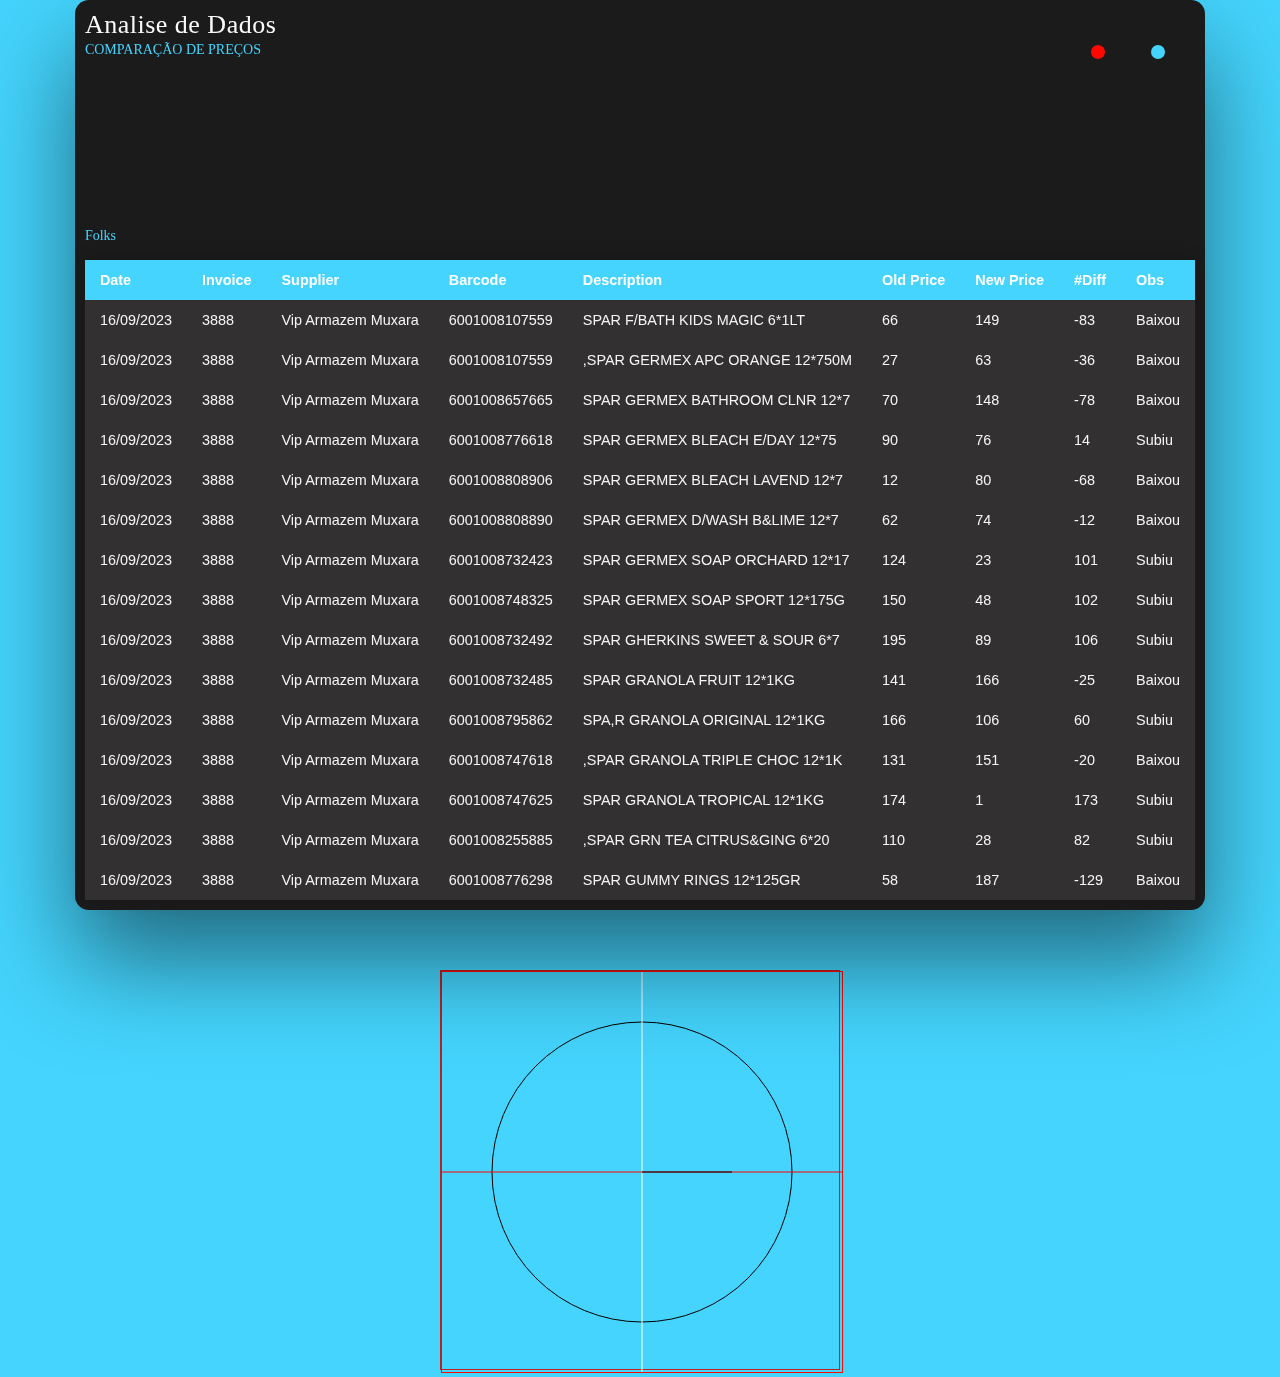
<file: web/index.html>
<!DOCTYPE html>
<html lang="en">
<head>
    <meta charset="UTF-8">
    <meta http-equiv="X-UA-Compatible" content="IE=edge">
    <meta name="viewport" content="width=device-width, initial-scale=1.0">
    <link rel="stylesheet" href="style.css">
    <link rel="stylesheet" href="responsive.css">
    <title>Document</title>
</head>
<body>

    <div class="card">
        <h3>Analise de Dados</h3>
        <p>COMPARAÇÃO DE PREÇOS</p>
        <div class="pulse" id="pulse-blue"></div>
        <div class="pulse-red" id="pulse-red"></div>
        <div class="area-chart">
            <canvas class="canvas" id="canvas"></canvas>
        </div>
        <table class="styled table" id="produts-tb">
            <thead>
                <th>Date</th>
                <th>Invoice</th>
                <th>Supplier</th>
                <th>Barcode</th>
                <th>Description</th>
                <th>Old Price</th>
                <th>New Price</th>
                <th>#Diff</th>
                <th>Obs</th>
            </thead>
            <tbody>
                
                 <p edit ="true">Folks</p>
               
            </tbody>
        </table>
    </div>
    <style>
        .trigonometry {
            margin-top: 60px;
            border: 1px solid #bd2020;
            width: 400px;
            height: 400px;

        }
    </style>
    <div class="trigonometry">
        <canvas class="math-canvas" id="math-canvas"></canvas>
    </div>
   
    <script>
        var dta=[
{name:"SPAR F/BATH KIDS MAGIC 6*1LT",barcoder:'6001008107559'},
{name:",SPAR GERMEX APC ORANGE 12*750M",barcoder:'6001008107559'},
{name:"SPAR GERMEX BATHROOM CLNR 12*7",barcoder:'6001008657665'},
{name:"SPAR GERMEX BLEACH E/DAY 12*75",barcoder:'6001008776618'},
{name:"SPAR GERMEX BLEACH LAVEND 12*7",barcoder:'6001008808906'},
{name:"SPAR GERMEX D/WASH B&LIME 12*7",barcoder:'6001008808890'},
{name:"SPAR GERMEX SOAP ORCHARD 12*17",barcoder:'6001008732423'},
{name:"SPAR GERMEX SOAP SPORT 12*175G",barcoder:'6001008748325'},
{name:"SPAR GHERKINS SWEET & SOUR 6*7",barcoder:'6001008732492'},
{name:"SPAR GRANOLA FRUIT 12*1KG",barcoder:'6001008732485'},
{name:"SPA,R GRANOLA ORIGINAL 12*1KG",barcoder:'6001008795862'},
{name:",SPAR GRANOLA TRIPLE CHOC 12*1K",barcoder:'6001008747618'},
{name:"SPAR GRANOLA TROPICAL 12*1KG",barcoder:'6001008747625'},
{name:",SPAR GRN TEA CITRUS&GING 6*20",barcoder:'6001008255885'},
{name:"SPAR GUMMY RINGS 12*125GR",barcoder:'6001008776298'},
    ];

 
 
        var tb=document.getElementById('produts-tb');
        tb.classList.remove('styled-table');

        function Product(date,invoice,supplie,barcode,descriptio,old,nwp){
            this.date=date;
            this.invoice=Math.floor(invoice)
            this.supplie=supplie;
            this.barcode=barcode;
            this.descriptio=descriptio;
            this.old=old;
            this.nwp=nwp;
            this.diff=this.old-this.nwp;
            this.obs=this.diff>0?"Subiu":"Baixou";
         
        }
        function createRow(product){
            var row=document.createElement('tr');
            row.innerHTML=` 
            <td>${product.date}</td>
            <td>${product.invoice}</td>
            <td>${product.supplie}</td>
            <td>${product.barcode}</td>
            <td editable=true>${product.descriptio}</td>
            <td>${product.old}</td>
            <td>${product.nwp}</td>
            <td>${product.diff}</td>      
            <td>${product.obs}</td>`
            tb.appendChild(row);
        }
        
        for(var i=0;i<dta.length;i++){
            const product=new Product(date="16/09/2023",invoice=Math.random()+3888,
            supplier='Vip Armazem Muxara',barcode=Math.ceil(dta[i].barcoder),
            descriptio=dta[i].name,old=Math.round(Math.random()*215),nwp=Math.ceil(Math.random()*200));
            createRow(product);
             
                 
        }
        tb.classList.add('styled-table');
    </script>
    <!-- <script src='month.js'></script> -->
    <script src='api.js'></script>
    <style src='style.css'></style>
</body>
</html>
</file>
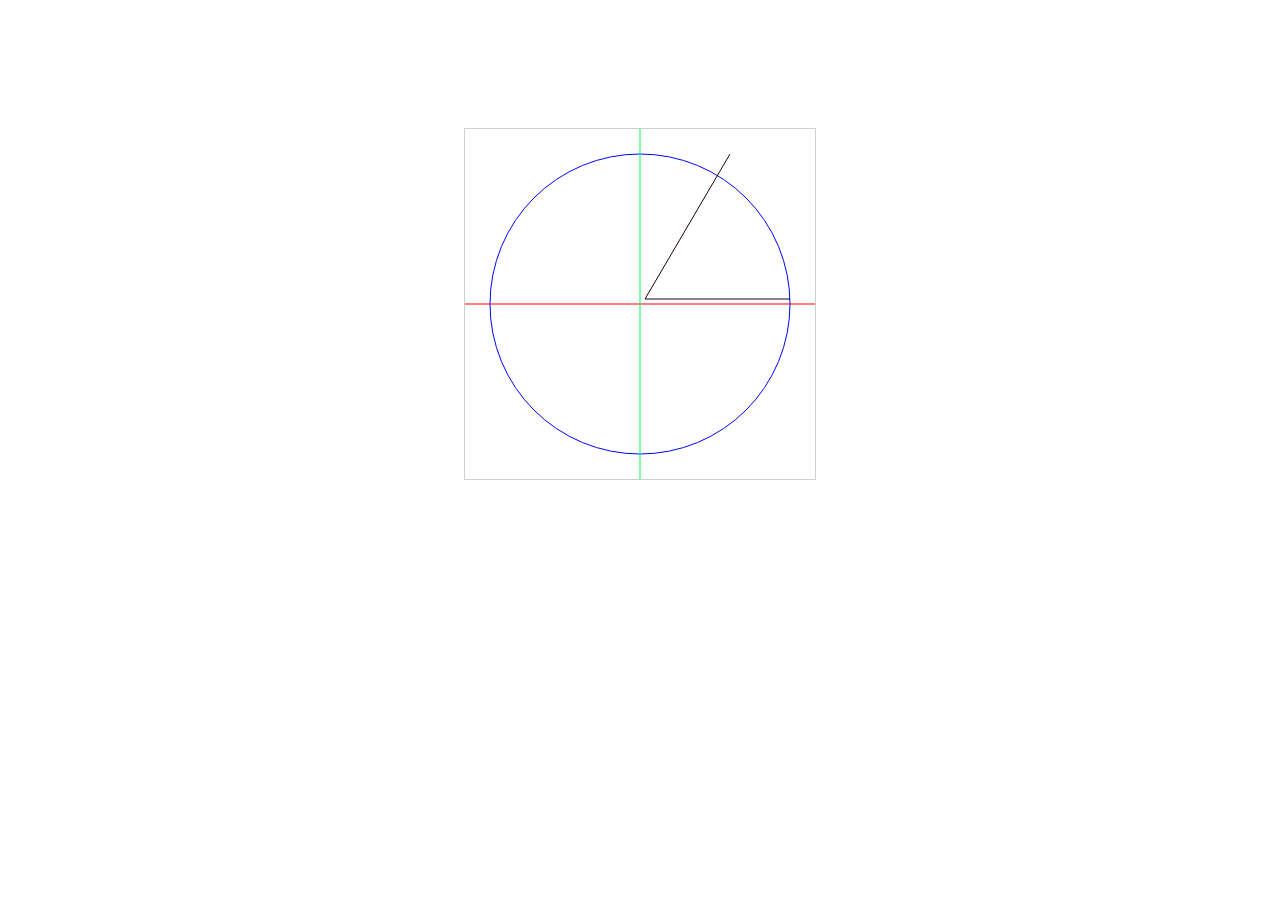
<file: web/hobby/index.html>
<!DOCTYPE html>
<html lang="en">
<head>
    <meta charset="UTF-8">
    <meta http-equiv="X-UA-Compatible" content="IE=edge">
    <meta name="viewport" content="width=device-width, initial-scale=1.0">
    <link rel="stylesheet" href="style.css">
    <title>Circunferencia de um </title>
</head>
<body>
    <canvas id="canvas"></canvas>
    <script src="main.js"></script>
</body>
</html>
</file>
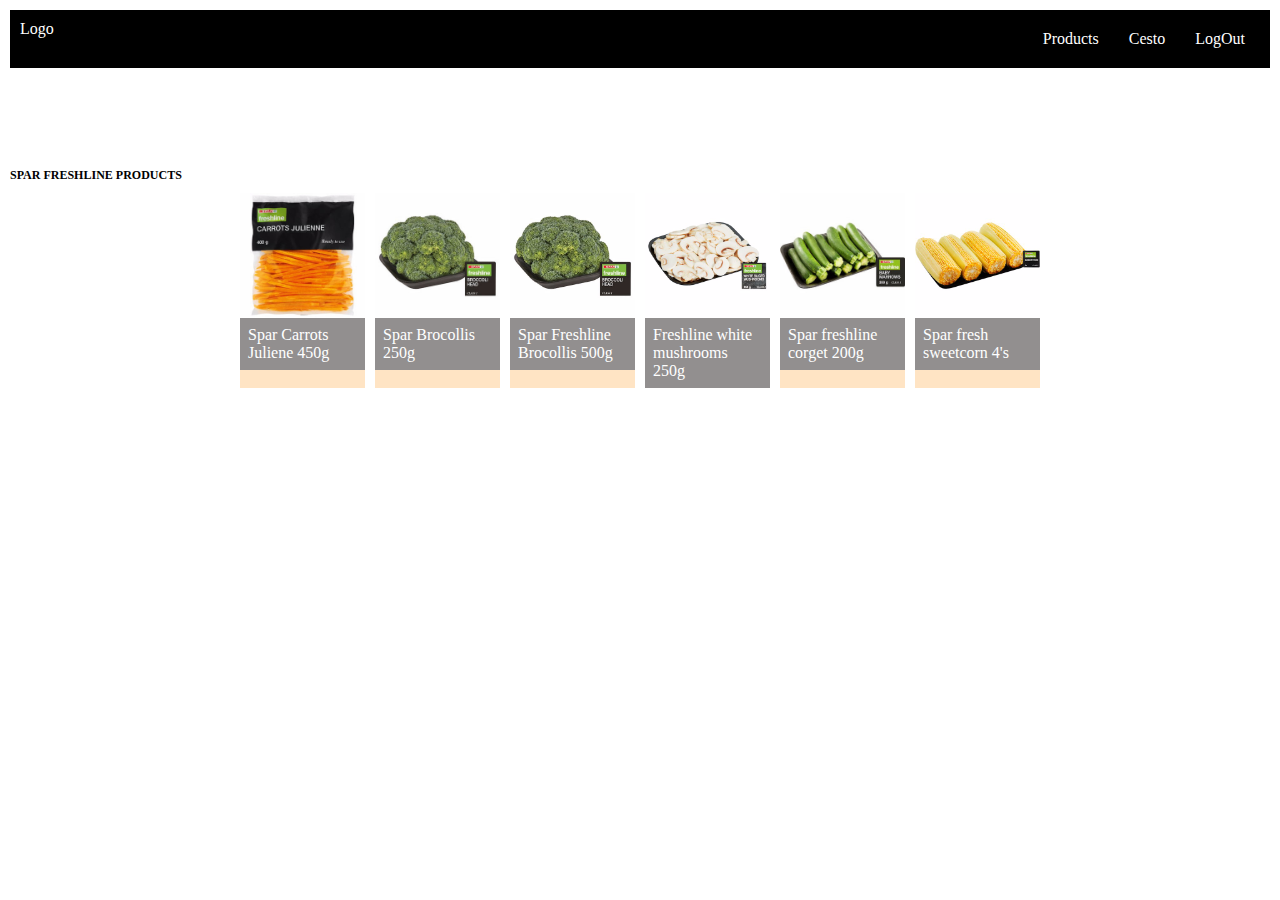
<file: web/web-api/index.html>
<!DOCTYPE html>
<html lang="en">
<head>
    <meta charset="UTF-8">
    <meta http-equiv="X-UA-Compatible" content="IE=edge">
    <meta name="viewport" content="width=device-width, initial-scale=1.0">
    <link rel="stylesheet" href="style/page_1.css">
    <title>Document</title>
</head>
<body>
    <header class="header">
        <div class="child logo"><a href="#">Logo</a></div>
        <nav class="nav-bar">
            <ul class="menu">
                <li><a href="page_2.html">Products</a></li>
                <li><a href="#">Cesto</a></li>
                <li><a href="#">LogOut</a></li>

            </ul>
        </nav>
    </header>

    <div class="container">
            <h2 class="title">SPAR FRESHLINE PRODUCTS</h2>
        <section class="section-flex">
            <div class="item">
                <img src="assets/images/0 (1).jpg" alt="" srcset="">
                <p>Spar Carrots Juliene 450g</p>
            </div>
            <div class="item">
                <img src="assets/images/0 (7).jpg" alt="" srcset="">
                <p>Spar Brocollis 250g</p>
            </div>
            <div class="item">
                <img src="assets/images/0 (8).jpg" alt="" srcset="">
                <p>Spar Freshline Brocollis 500g</p>
            </div>
            <div class="item">
                <img src="assets/images/0 (4).jpg" alt="" srcset="">
                <p>Freshline white mushrooms 250g</p>
            </div>
            <div class="item">
                <img src="assets/images/0 (9).jpg" alt="" srcset="">
                <p>Spar freshline corget 200g</p>
            </div>
            <div class="item">
                <img src="assets/images/0 (6).jpg" alt="" srcset="">
                <p>Spar fresh sweetcorn 4's</p>
            </div>
        </section>
    </div>
</body>
</html>
</file>
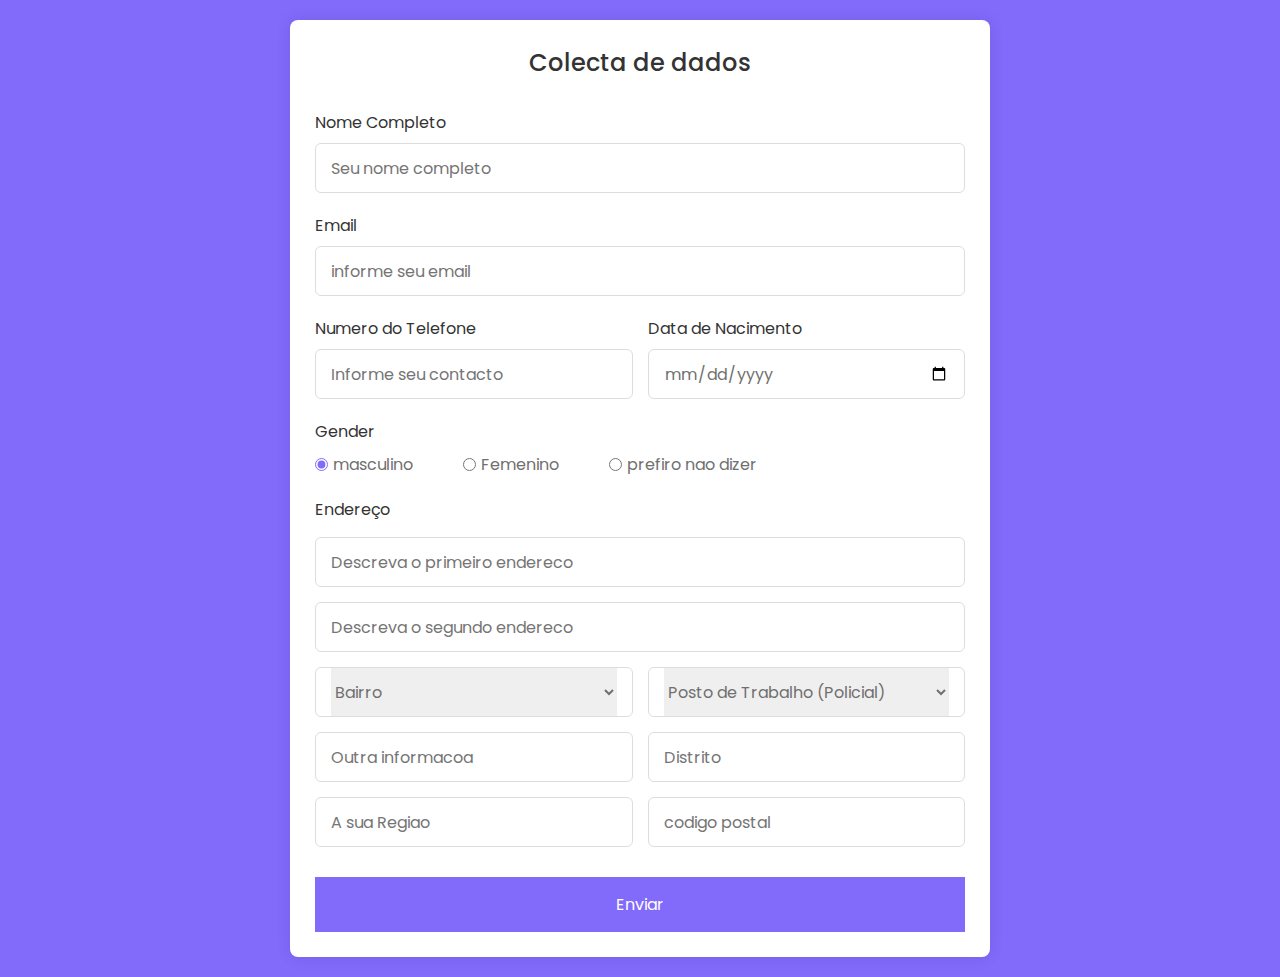
<file: web/web-api/login/index.html>
<!DOCTYPE html>
<!---Coding By CodingLab | www.codinglabweb.com--->
<html lang="en">
  <head>
    <meta charset="UTF-8" />
    <meta name="viewport" content="width=device-width, initial-scale=1.0" />
    <meta http-equiv="X-UA-Compatible" content="ie=edge" />
    <title>Registros</title>
    <link rel="stylesheet" href="style.css" />
  </head>
  <body>
    <section class="container">
      <header>Colecta de dados</header>
      <form action="#" class="form" id="formulario" name="dados">
        <div class="input-box">
          <label>Nome Completo</label>
          <input type="text" placeholder="Seu nome completo " required />
        </div>

        <div class="input-box">
          <label>Email  </label>
          <input type="text" placeholder="informe seu email" required />
        </div>

        <div class="column">
          <div class="input-box">
            <label>Numero do Telefone</label>
            <input type="number" placeholder="Informe seu contacto" required />
          </div>
          <div class="input-box">
            <label>Data de Nacimento</label>
            <input type="date" placeholder="Sua data de nacimento" required />
          </div>
        </div>
        <div class="gender-box">
          <h3>Gender</h3>
          <div class="gender-option">
            <div class="gender">
              <input type="radio" id="check-male" name="gender" checked />
              <label for="check-male">masculino</label>
            </div>
            <div class="gender">
              <input type="radio" id="check-female" name="gender" />
              <label for="check-female">Femenino</label>
            </div>
            <div class="gender">
              <input type="radio" id="check-other" name="gender" />
              <label for="check-other">prefiro nao dizer</label>
            </div>
          </div>
        </div>
        <div class="input-box address">
          <label>Endereço</label>
          <input type="text" placeholder="Descreva o primeiro endereco" required />
          <input type="text" placeholder="Descreva o segundo endereco" required />
          <div class="column">
            <div class="select-box">
              <select>
                <option hidden>Bairro</option>
                <option>Cariaco</option>
                <option>Noviane</option>
                <option>Expansao</option>
                <option>Ingonane</option>
                <option>Chuiba</option>
                <option>Natite</option>
                <option>Outro</option>
              </select>
            </div>
            <div class="select-box">
                <select>
                  <option hidden>Posto de Trabalho (Policial) </option>
                  <option> 1-Esquadra </option>
                  <option>2-Esquadra</option>
                  <option>3-Esquadra</option>
                  <option>4-Esquadra</option>
                  <option>Outro</option>
                </select>
              </div>
            </div>
            <div class="column">
              <input type="text" placeholder="Outra informacoa" required />
            <input type="text" placeholder="Distrito" required />
          </div>
          <div class="column">
            <input type="text" placeholder="A sua Regiao" required />
            <input type="number" placeholder="codigo postal" required />
          </div>
        </div>
        <button id="btn-send">Enviar</button>
      </form>
    </section>

    <script src="validator.js"></script>
  </body>
</html>
</file>
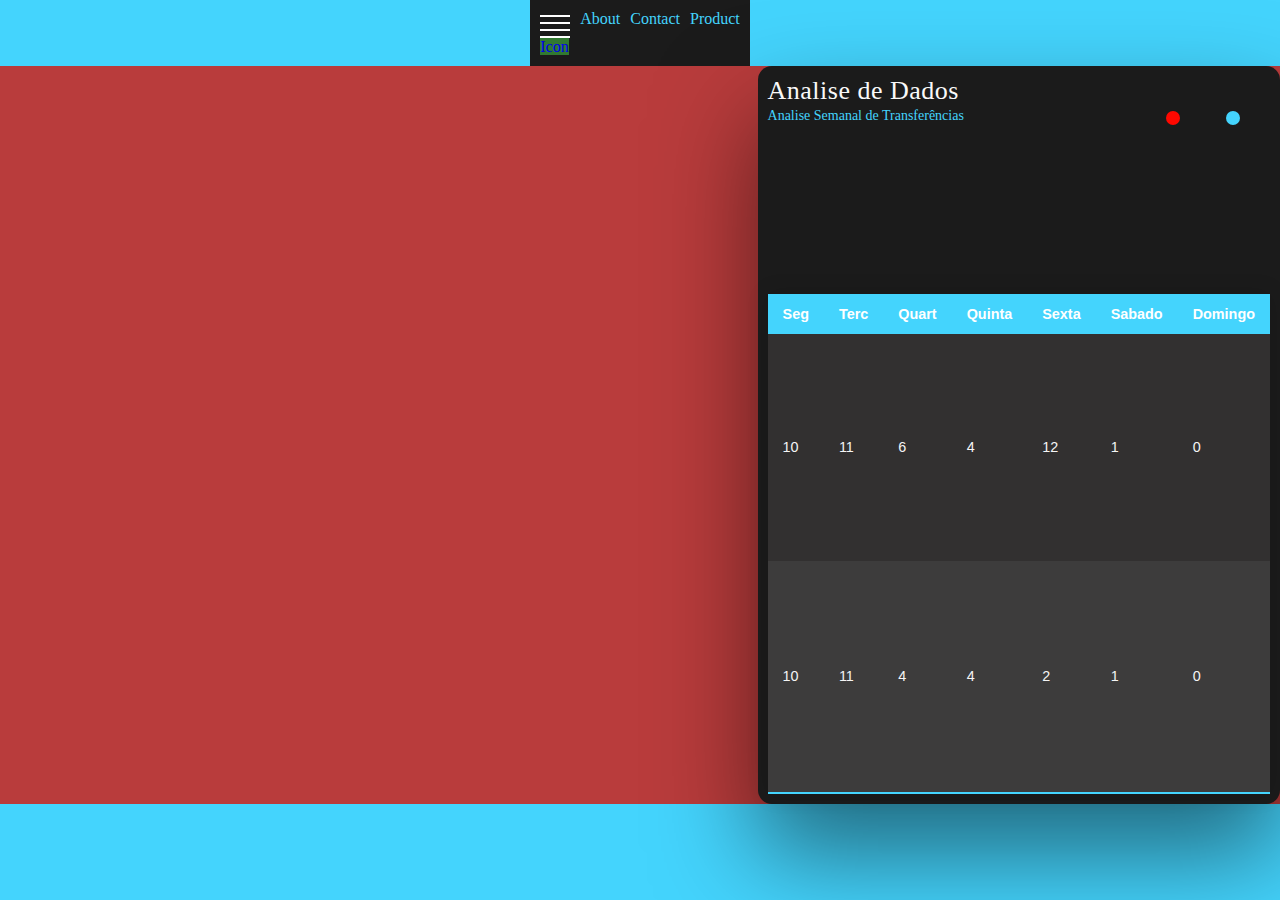
<file: web/_index.html>
<!DOCTYPE html>
<html lang="en">
<head>
    <meta charset="UTF-8">
    <meta http-equiv="X-UA-Compatible" content="IE=edge">
    <meta name="viewport" content="width=device-width, initial-scale=1.0">
    <link rel="stylesheet" href="style.css">
    <link rel="stylesheet" href="responsive.css">
    <title>Document</title>
</head>
<body>
    <header class="header">
        <div>
            <div class="checked">
                <div class="check"></div>
                <div class="check"> </div>
                <div class="check"></div>
                <div class="check"></div>
            </div>
            <a href="#" class="icon">Icon</a>
        </div>
        <nav class="navbar">
            <ul class="menu">
                 <li>About</li>
                 <li>Contact</li>
                 <li>Product</li>
            </ul>
        </nav>
    </header>
    <div class="container" id="container">
        <div class="left">
        </div>
         

    
    <div class="card">
        <h3>Analise de Dados</h3>
        <p>Analise Semanal de Transferências</p>
        <div class="pulse" id="pulse-blue"></div>
        <div class="pulse-red" id="pulse-red"></div>
        <div class="area-chart">
            <canvas class="canvas" id="canvas"></canvas>
        </div>
   
        
        <table class="styled-table">
            <thead>
                <th>Seg</th>
                <th>Terc</th>
                <th>Quart</th>
                <th>Quinta</th>
                <th>Sexta</th>
                <th>Sabado</th>
                <th>Domingo</th>
            </thead>
            <tbody>
                
                <tr>
                    <td>10</td>
                    <td>11</td>
                    <td>6</td>
                    <td>4</td>
                    <td>12</td>
                    <td>1</td>
                    <td>0</td>
                </tr>
                <tr>
                    <td>10</td>
                    <td>11</td>
                    <td>4</td>
                    <td>4</td>
                    <td>2</td>
                    <td>1</td>
                    <td>0</td>
                </tr>
               
               
            </tbody>
        </table>
    </div>

</div>
    <!-- <script src='month.js'></script> -->
    <script src='api.js'></script>
</body>
</html>
</file>
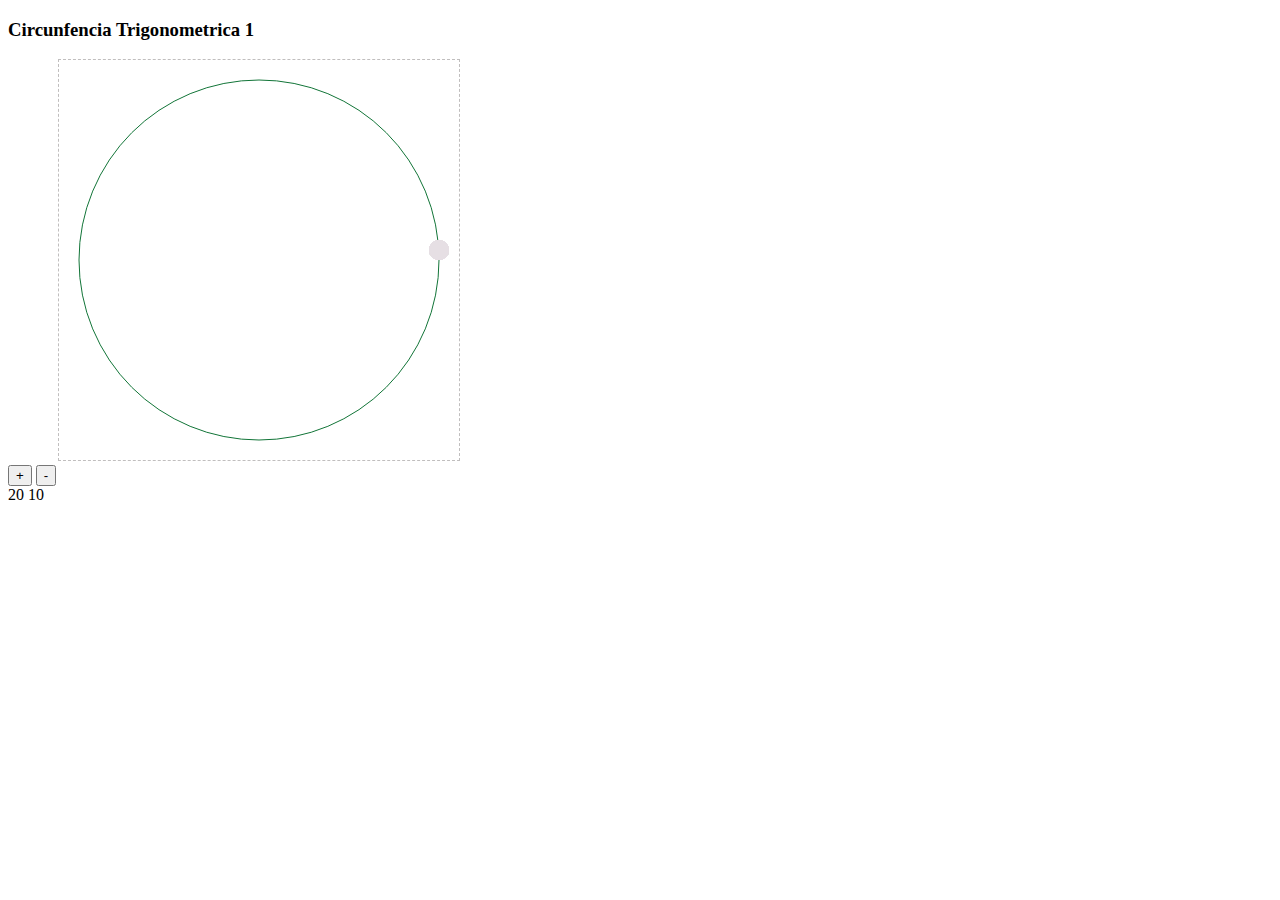
<file: web/web-api/canvas.html>
<!DOCTYPE html>
<html lang="en">
<head>
    <meta charset="UTF-8">
    <meta http-equiv="X-UA-Compatible" content="IE=edge">
    <meta name="viewport" content="width=device-width, initial-scale=1.0">
    <title>Trigonometria</title>
    <style>
         .canvas{  
            margin-left:50px;
            /* max-width:800px;
            max-height: 1000px; */
            border: 1px dashed rgb(192, 190, 190) ;
            /* width: 450px;
            height: 400px; */
         }  
         </style>
</head>
<body>

    <div class="cont">
    <h3>Circunfencia Trigonometrica 1</h3>
    <canvas class="canvas" id="canvas">

    </canvas>
    <div class="commands">
        <button id="subir" onclick="increment()">+</button>
        <button id="subir" onclick="decrement()">-</button>
    </div>
    <div class="results">
        <label id="xres" onclick="incremet()">+</label>
        <label id="yres" onclick="decrement()">-</label>
    </div>

    </div>

    <script src="js/brain.js"></script>
  
</body>
    
</html>
</file>
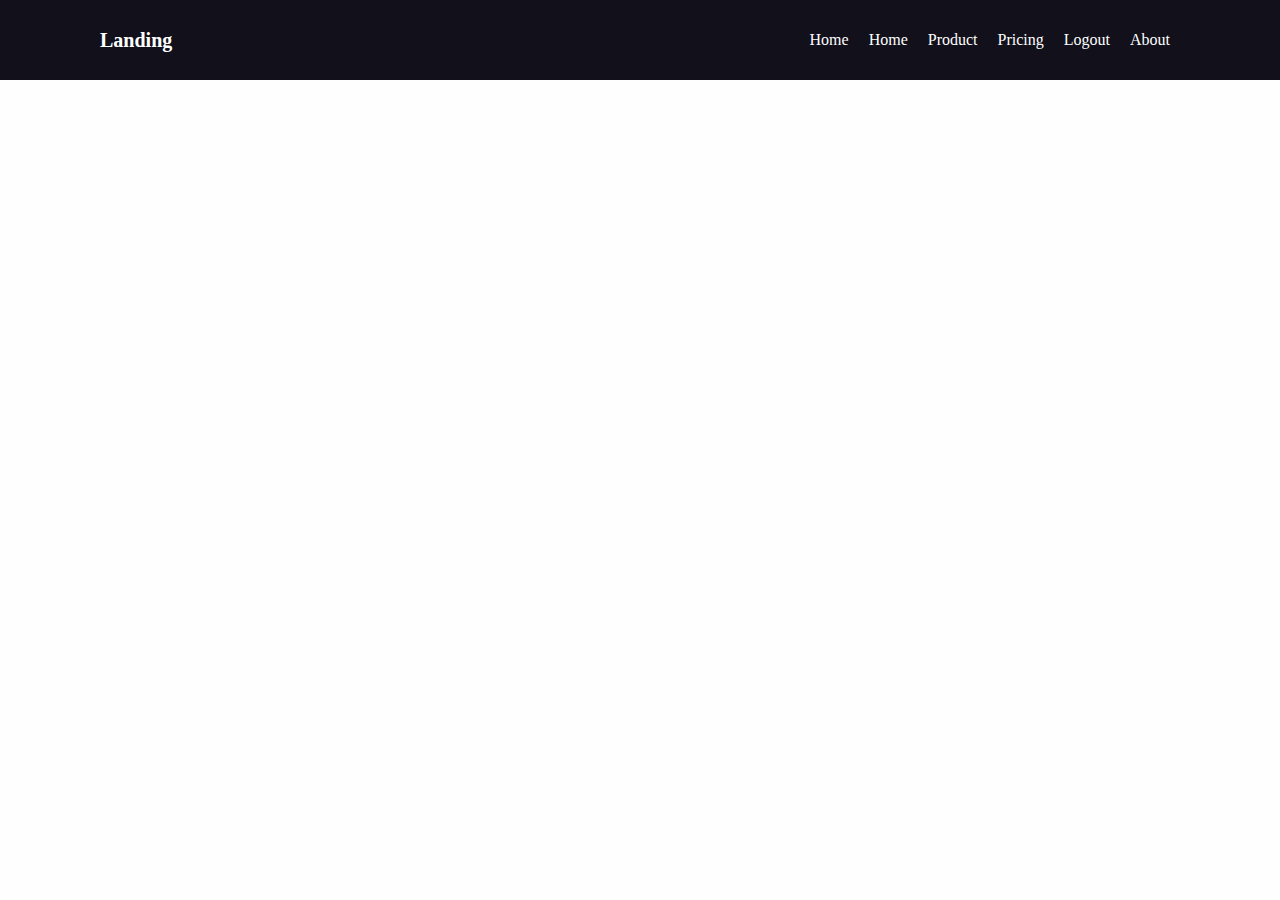
<file: web/web-api/menu.html>
<!DOCTYPE html>
<html>
<head>
	<meta charset="utf-8">
	<meta name="viewport" content="width=device-width, initial-scale=1">
	<title>Menu Items</title>
	<link href="style/menu.css" rel="stylesheet">
</head>
<body>
	<header>
		<div class="logo">Landing</div>
		<div class="hamburger">
			<div class="line"></div>
			<div class="line"></div>
			<div class="line"></div>
		</div>
		<nav class="nav-bar">
			<ul>
				<li href=''class="active">Home</li>
				<li  href='/'>Home</li>
				<li  href='/'>Product</li>
				<li  href='/'>Pricing</li>
				<li  href='/'>Logout</li>
				<li  href='/'>About</li>
			</ul>
			
		</nav>
	</header>
	
</body>
</html>
</file>
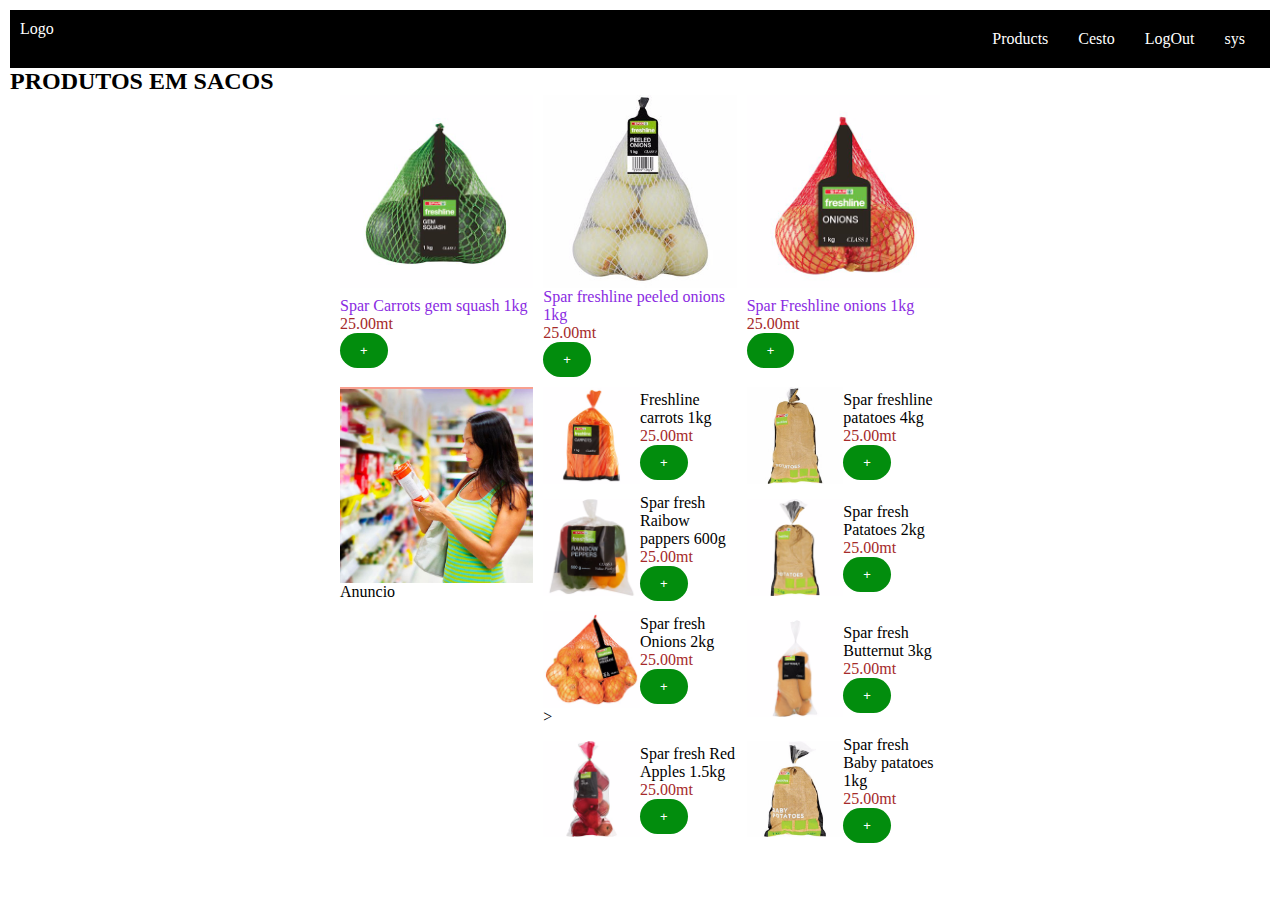
<file: web/web-api/page_2.html>
<!DOCTYPE html>
<html lang="en">
<head>
    <meta charset="UTF-8">
    <meta http-equiv="X-UA-Compatible" content="IE=edge">
    <meta name="viewport" content="width=device-width, initial-scale=1.0">
    <link rel="stylesheet" href="style/page_2.css">
    <title>Document</title>
</head>
<body>
    <header class="header">
        <div class="child logo"><a href="#">Logo</a></div>
        <nav >
            <ul class="menu">
                <li><a href="#">Products</a></li>
                <li><a href="#">Cesto</a></li>
                <li><a href="#">LogOut</a></li>
                <li><a href="canvas.html">sys</a></li>

            </ul>
        </nav>
    </header>

    <div class="container">
            <h2 class="section1"> PRODUTOS EM SACOS </h2>
        <section class="produtos">
            <div class="item">
                <img src="assets/orticolas/29991952.jpg" alt="" srcset="">
                <div>
                <p>Spar Carrots gem squash 1kg</p>
                <p style="color:brown">25.00mt</p>
                <button style="padding: 10px;"> +</button>
                </div>
            </div>
            <div class="item">
                <img src="assets/orticolas/29991969.jpg" alt="" srcset="">
                <div>
                <p>Spar freshline peeled onions 1kg</p>
                <p style="color:brown">25.00mt</p>
                <button style="padding: 10px;"> +</button>
                </div>
            </div>
            <div class="item">
                <img src="assets/orticolas/29992225.jpg" alt="" srcset="">
                <div>
                <p>Spar Freshline onions 1kg</p>
                <p style="color:brown">25.00mt</p>
                <button style="padding: 10px;"> +</button>
                </div>

            </div>
            <div class="item">
                <img src="assets/orticolas/29992690.jpg" alt="" srcset="">
                <div>
                <p>Freshline carrots 1kg</p>
                <p style="color:brown">25.00mt</p>
                <button  > +</button>
                </div>
                

            </div>
            <div class="item">
                <img src="assets/orticolas/29993499.jpg" alt="" srcset="">
                <div>
                <p>Spar freshline patatoes 4kg</p>
                <p style="color:brown">25.00mt</p>
                <button  >+</button>
                </div>
            </div>
            <div class="item">
                <img src="assets/orticolas/6001008628504.jpg" alt="" srcset="">
                <div>
                <p>Spar fresh Raibow pappers 600g</p>
                <p style="color:brown">25.00mt</p>
                <button > +</button>
                </div>
            </div><div class="item">
                <img src="assets/orticolas/29999187.jpg" alt="" srcset="">
                <div>
                <p>Spar fresh Patatoes 2kg</p>
                <p style="color:brown">25.00mt</p>
                <button  > + </button>
                </div>
            </div><div class="item">
                <img src="assets/orticolas/6001008771910.jpg" alt="" srcset="">
                <div>
                <p>Spar fresh Onions 2kg</p>
                <p style="color:brown">25.00mt</p>
                <button  > +</button>
                </div>>


            </div><div class="item">
                <img src="assets/orticolas/6001008633843.jpg" alt="" srcset="">
                <div>
                <p>Spar fresh Butternut 3kg</p>
                <p style="color:brown">25.00mt</p>
                <button  > +</button>
                </div>
            </div><div class="item">
                <img src="assets/orticolas/6001008642272.jpg" alt="" srcset="">
                <div>
                <p>Spar fresh Red Apples 1.5kg</p>
                <p style="color:brown">25.00mt</p>
                <button  "> +</button>
                </div>
               
            </div>
            <div class="item">
                <img src="assets/orticolas/6001008650383.jpg" alt="" srcset="">
                <div>
                <p>Spar fresh Baby patatoes 1kg</p>
                <p style="color:brown">25.00mt</p>
                <button  > +</button>
                </div>
            </div>
            <div class="anuncio">
                <img src="assets/anuncio.jpg">
                <p>Anuncio</p>

            </div>
        </section>
    </div>
</body>
<script src="js/brain.js"></script>
</html>
</file>
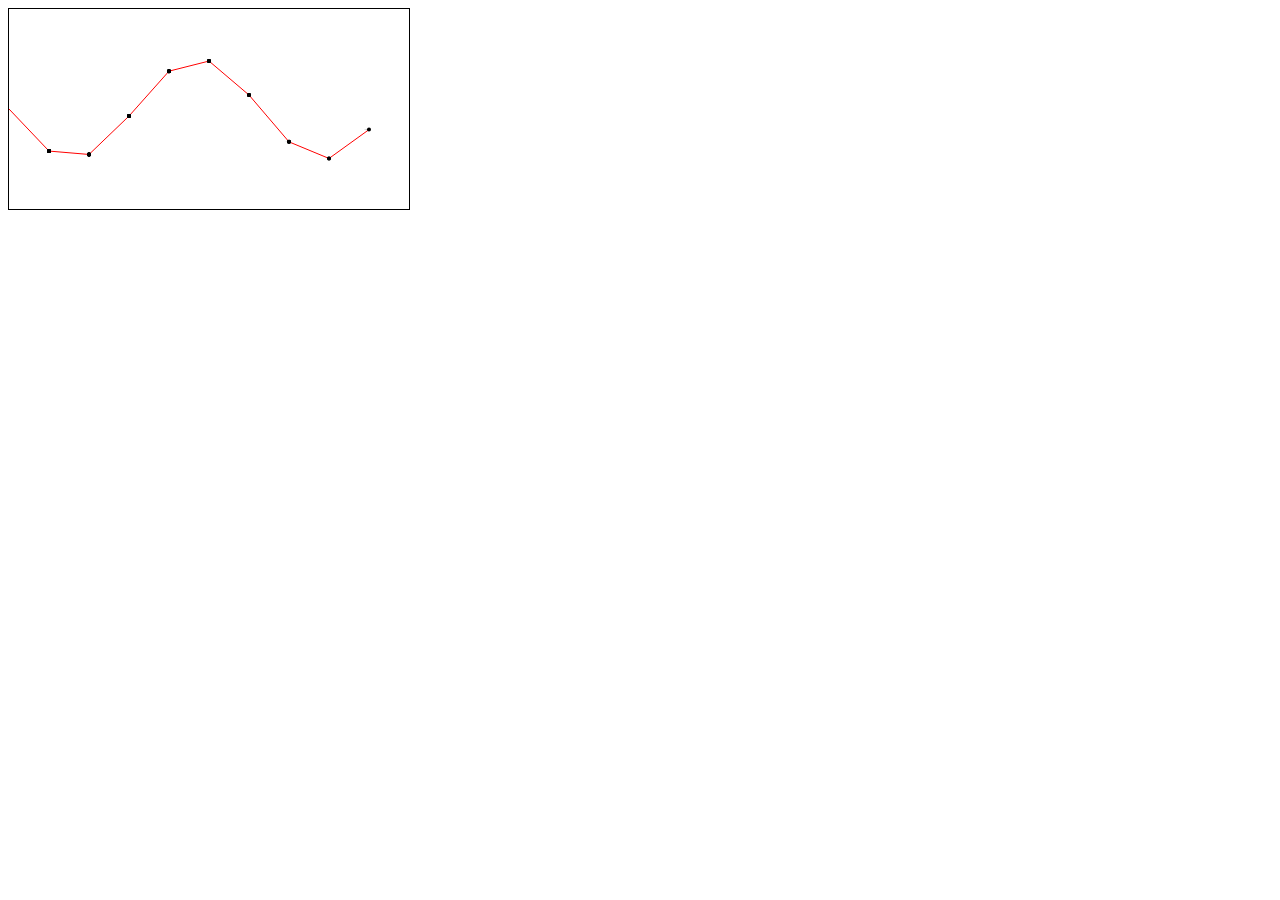
<file: web/web-api/ondas/ondas.html>
<!DOCTYPE html>
<html>
<head>
	<title>Desenhando ondas com Canvas</title>
	<style>
		canvas {
			border: 1px solid #000;
		}
	</style>
</head>
<body>
	<canvas id="myCanvas" width="400" height="200"></canvas>
	<script>
		const canvas = document.getElementById('myCanvas');
		const ctx = canvas.getContext('2d');

		ctx.strokeStyle = '#f00';
		ctx.beginPath();
		ctx.moveTo(0, 100);

		for (let i = 1; i <= 9; i++) {
			ctx.lineTo(i * 40, 100 + 50 * Math.sin(i));
		}

		ctx.stroke();
        ctx.closePath()

        ctx.beginPath()
        for (let i = 1; i <= 9; i++) {
			// ctx.lineTo(i * 40, 100 + 50 * Math.sin(i));
            ctx.arc(i * 40, 100 + 50 * Math.sin(i),2,0,360)
            // ctx.arc()
            ctx.fill()
        ctx.closePath()

		}
	</script>
</body>
</html>
</file>
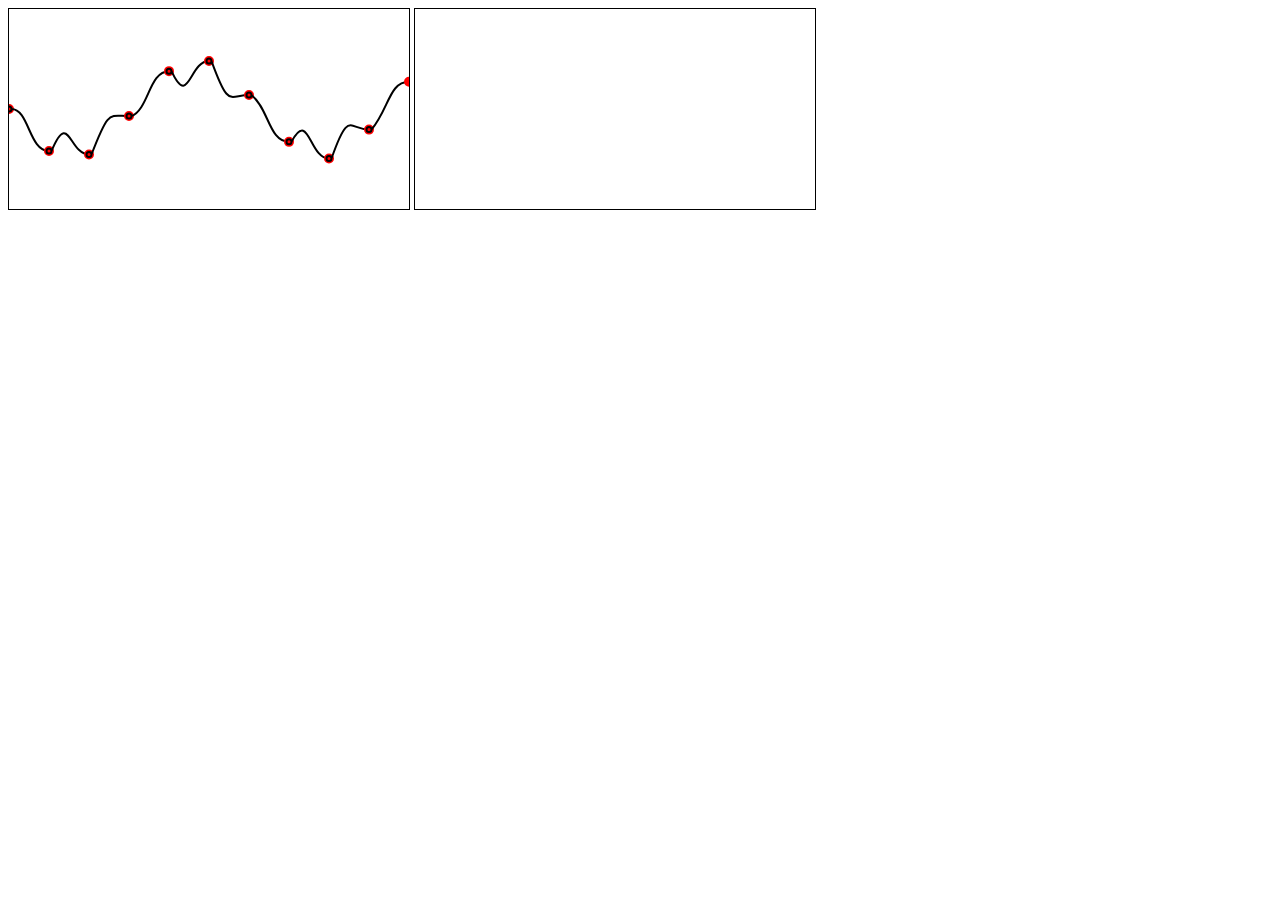
<file: web/web-api/ondas/ondascurvas.html>
<!DOCTYPE html>
<html>
<head>
	<title>Desenhando ondas com Canvas</title>
	<style>
		canvas {
			border: 1px solid #000;
		}
	</style>
</head>
<body>
	<canvas id="myCanvas" width="400" height="200"></canvas>
	<canvas id="myCanvas" width="400" height="200"></canvas>

	<script>
		const canvas = document.getElementById('myCanvas');
		const ctx = canvas.getContext('2d');

		// Define a cor da linha e do círculo
		const lineColor = '#f00';
		const circleColor = '#f00';

		// Define a largura da linha e do círculo
		const lineWidth = 2;
		const circleWidth = 5;

		// Define a distância horizontal e vertical entre os pontos
		const deltaX = canvas.width / 10;
		const deltaY = canvas.height / 4;

		// Desenha a curva usando o método bezierCurveTo()
		ctx.strokeStyle = lineColor;
		ctx.lineWidth = lineWidth;
		ctx.beginPath();
		ctx.moveTo(0, canvas.height / 2);
		for (let i = 0; i <= 10; i++) {
			const x = i * deltaX;
			const y = canvas.height / 2 + deltaY * Math.sin(i);
			const cp1x = x - deltaX / 2;
			const cp1y = canvas.height / 2;
			const cp2x = x - deltaX / 2;
			const cp2y = y;
            ctx.strokeStyle='black'
			ctx.bezierCurveTo(cp1x, cp1y, cp2x, cp2y, x, y);
            ctx.stroke()
			// Desenha o círculo vermelho no ponto
			ctx.strokeStyle = circleColor;
			ctx.lineWidth = circleWidth;
			ctx.beginPath();
			ctx.arc(x, y, circleWidth / 2, 0, 2 * Math.PI);
			ctx.stroke();
			ctx.closePath();

			// Restaura as configurações da linha
			ctx.strokeStyle = lineColor;
			ctx.lineWidth = lineWidth;
		}
		ctx.stroke();
	</script>
</body>
</html>
</file>
<file: web/style.css>
:root{
    --primary-color:#44d4fd;
    --primary-color-blue:#44d4fd;
    --primary-color-red:#ff0800;
    --primary-color-low:#12c4f579;
    --color-label:#a7a7a7;
    --coloor-text:#e2dede;
    --font-family:'Montserrat';
    --card-bg-color:#1b1b1b;
    --primary-color-sef:#009879;
}
*{
    margin: 0;
    padding: 0;
    box-sizing: border-box;
}
body{
    /* height: 100vh; */
    background: var(--primary-color);
    /* display: grid;  
    place-items: center;   */
    font-family: var(--font-family);
    display: flex;
    justify-content: center;
    align-items: center;
    flex-direction: column;
}
.card{
    position: relative;
     
    /* margin: 50% 50%; */
    padding: 10px;
    border-radius: 14px;
    background: var(--card-bg-color);
    box-shadow: 0 50px 100px rgba(0, 0, 0, 0.5);
    /* height: 500px; */
}
.card h3{
    color: #f9f9f9;
    font-size: 26px;
    font-weight: 500;
    letter-spacing: .5px;
    margin: 0 0 2px;
}
.card p{
    color:var(--primary-color);
    font-size:14px;
    margin: 0 0 16px;
}
.card .pulse{
    position: absolute;
    right: 40px;
    height: 14px;
    width: 14px;
    top: 45px;
    background: var(--primary-color-blue); 
    border-radius: 50%;
}
.card .pulse-red{
    position: absolute;
    right: 100px;
    height: 14px;
    width: 14px;
    top: 45px;
    background: var(--primary-color-red); 
    border-radius: 50%;
}
.card .pulse::after{
    content: '';
    position: absolute;
    left: -1px;
    top:-1px;
    width: 100%;
    height: 100%;
    border-radius: 50%;
    border:1px solid var(--primary-color-blue);
    animation: pulse 3s linear infinite;
    transform-origin: center;
    opacity: .8;
    scale: 0;

}

@keyframes pulse {
    70%{
        scale: 0;
        opacity: .8;
    }
    100%{
        scale: 2;
        opacity: 0;
    }
}

.card .area-chart{
    /* border: 1px dashed var(--primary-color); */
    display: grid;
    place-items: center;
    padding: 2px;
    border-radius: 5px;
}
.card .area-chart canvas{
    /* background: #071e22; */
    color: aqua;
}
.card .styled-table{
    border-collapse: collapse;
    position: relative;
    /* margin: 25px 0; */
    overflow: hidden;
    font-size: 0.9rem;
    overflow-y: hidden;
    width: 100%;
    height: 500px;
    font-family: sans-serif;
    /* width: 600px; */
     background: rgba(119, 109, 109, 0.253);
      
     color: whitesmoke;
    min-width: 400px;
    box-shadow: 0 0 20px rgba(0, 0, 0, 0.15);;
}
/* Styling the header */
.styled-table thead tr{
    background-color: var(--primary-color);
    /* background-color: rgb(194, 26, 26); */
    color: #ffffff;
    text-align: left;
    /* border-radius: 10px; */
}
/* Moving onto the table cells
Let's space things out a bit: */
.styled-table th,
.styled-table td{
    padding: 12px 15px;
}
.styled-table tbody tr{
    /* border-bottom: 1px solid #dddddd; */
}
.styled-table tbody tr:nth-of-type(even){
    background-color: #3d3c3c;
}
.styled-table tbody tr:last-of-type{
    border-bottom: 2px solid var(--primary-color);
}
/* Lastly, let's make the active row look different
For this, we're just going to make changes to the text: */
.styled-table tbody tr:hover{
    /* font-weight: bold; */
    color: var(--primary-color);
}
</file>
<file: web/responsive.css>
*{
padding: 0;
margin: 0;
box-sizing: border-box;
list-style: none;
text-decoration: none;
}
.icon{
    background-color: rgb(49, 121, 49);
}
.header .checked .check{
    width: 30px;
    background-color: white;
    height: 2px;
    margin-top: 5px;

}
.navbar{
    display: flex;
    flex-direction: column;
    color: var(--primary-color);

}
.header{
    padding: 10px;
    display: flex;
    justify-content: space-between;
    background-color: var(--card-bg-color);
}
 .menu{
    display: flex;
    justify-content: space-between;
}
.menu li{
    padding-left: 10px;
}

.container{
    display: grid;
    grid-template-columns: 2fr 1fr;
    background-color: rgb(185, 60, 60);
    
}
</file>
<file: web/hobby/style.css>
*{
    margin: 0;
    padding: 0;
    box-sizing: border-box;
}
body{
    display: flex;
    flex-direction: column;
    align-items: center;
    justify-content: center;
}
#canvas{
    border: 1px solid rgb(209, 206, 206);
    margin:10% auto;
    /* aspect-ratio: 4/4 */
}
</file>
<file: web/web-api/style/page_1.css>
*{
    padding: 0;
    box-sizing: border-box;
    margin: 0px;
}
body{
    padding: 10px;
}
a{ list-style: none;
    text-decoration: none;
    color: rgb(255, 255, 255);

}
.header{
    padding-left: 10px;
    background: black;
    flex-wrap: wrap; /*quando atela for pekna ele se alinha de cima/ baixa*/
    display: flex;
    justify-content: space-between; /*para manter longe um do outro   */ 
    padding: 10px;
    grid-template-columns: 1fr 4fr;
}
.menu{
    display: flex;
    flex-direction: row;
    justify-content: space-around;
    padding: 10px;
}
.menu li{
    padding-left: 10px;
   list-style: none;
}
.menu li a{
    margin-left: 10px;
    padding: 5px;
    border-radius: 10px;
}
.title{
    margin-top: 100px;
    text-align: start;
    font-size: 12px;
    margin-bottom: 10px;
}

.section-flex{
    display: flex;
    flex-wrap: wrap;
    flex-direction: row;
    gap: 10px;
    max-width: 800px;
    margin: 0 auto;
}
img{
    display: block;
    max-width: 100%; /*faz ele se aumentar no maximo 100% do width do pai*/
}
.section-flex >div{
    flex:1 1 100px ;
    background-color: bisque;
    
}
.section-flex>div>p{
    background-color: rgb(146, 143, 143);
    color: white;
    padding: 8px;

}
</file>
<file: web/web-api/login/style.css>
/* Import Google font - Poppins */
@import url("https://fonts.googleapis.com/css2?family=Poppins:wght@200;300;400;500;600;700&display=swap");
* {
  margin: 0;
  padding: 0;
  box-sizing: border-box;
  font-family: "Poppins", sans-serif;
}
body {
  min-height: 100vh;
  display: flex;
  align-items: center;
  justify-content: center;
  padding: 20px;
  background: rgb(130, 106, 251);
}
.container {
  position: relative;
  max-width: 700px;
  width: 100%;
  background: #fff;
  padding: 25px;
  border-radius: 8px;
  box-shadow: 0 0 15px rgba(0, 0, 0, 0.1);
}
.container header {
  font-size: 1.5rem;
  color: #333;
  font-weight: 500;
  text-align: center;
}
.container .form {
  margin-top: 30px;
}
.form .input-box {
  width: 100%;
  margin-top: 20px;
}
.input-box label {
  color: #333;
}
.form :where(.input-box input, .select-box) {
  position: relative;
  height: 50px;
  width: 100%;
  outline: none;
  font-size: 1rem;
  color: #707070;
  margin-top: 8px;
  border: 1px solid #ddd;
  border-radius: 6px;
  padding: 0 15px;
}
.input-box input:focus {
  box-shadow: 0 1px 0 rgba(0, 0, 0, 0.1);
}
.form .column {
  display: flex;
  column-gap: 15px;
}
.form .gender-box {
  margin-top: 20px;
}
.gender-box h3 {
  color: #333;
  font-size: 1rem;
  font-weight: 400;
  margin-bottom: 8px;
}
.form :where(.gender-option, .gender) {
  display: flex;
  align-items: center;
  column-gap: 50px;
  flex-wrap: wrap;
}
.form .gender {
  column-gap: 5px;
}
.gender input {
  accent-color: rgb(130, 106, 251);
}
.form :where(.gender input, .gender label) {
  cursor: pointer;
}
.gender label {
  color: #707070;
}
.address :where(input, .select-box) {
  margin-top: 15px;
}
.select-box select {
  height: 100%;
  width: 100%;
  outline: none;
  border: none;
  color: #707070;
  font-size: 1rem;
}
.form button {
  height: 55px;
  width: 100%;
  color: #fff;
  font-size: 1rem;
  font-weight: 400;
  margin-top: 30px;
  border: none;
  cursor: pointer;
  transition: all 0.2s ease;
  background: rgb(130, 106, 251);
}
.form button:hover {
  background: rgb(88, 56, 250);
}
/*Responsive*/
@media screen and (max-width: 500px) {
  .form .column {
    flex-wrap: wrap;
  }
  .form :where(.gender-option, .gender) {
    row-gap: 15px;
  }
}
</file>
<file: web/web-api/style/menu.css>
*{
	margin: 0;
	padding: 0;
	list-style: none;
	text-decoration: none;
	font-family: 'Google Sans Regular ';
	box-sizing: border-box;
}
body{
	background: #fefefe;
	color: green;
}
header{
	width: 100%;
	height: 80px;
	background: #11101b;
	display: flex;
	flex-direction: row;
	align-items: center;
	justify-content: space-between;
	padding: 0 100px;
}
.logo{
	font-size: 20px;
	font-weight: bold;
	color: white;
}
.hamburger{
	display: flex;
}
.nav-bar ul{
	display: flex;
	justify-content: space-between;
}
.nav-bar ul li{
	color: #fefefe;
	margin: 5px 10px;
}
</file>
<file: web/web-api/style/page_2.css>
*{
    padding: 0;
    box-sizing: border-box;
    margin: 0px;
}
body{
    padding: 10px;
}
a{ list-style: none;
    text-decoration: none;
    color: rgb(255, 255, 255);

}
.header{
    padding-left: 10px;
    background: black;
    flex-wrap: wrap; /*quando atela for pekna ele se alinha de cima/ baixa*/
    display: flex;
    justify-content: space-between; /*para manter longe um do outro   */ 
    padding: 10px;
    grid-template-columns: 1fr 4fr;
}
.menu{
    display: flex;
    flex-direction: row;
    justify-content: space-around;
    padding: 10px;
    align-items: center;
}
.menu li{
    padding-left: 10px;
   list-style: none;
}
.menu li a{
    margin-left: 10px;
    padding: 5px;
    border-radius: 10px;
}
img{display: block;
    max-width: 100%;}

.produtos{
    max-width: 600px;
    margin: 0 auto;
    display: grid;
    grid-template-columns: repeat(3,1fr);
    gap: 10px;
}
.produtos>div:nth-child(-n+3){
    color:blueviolet;
    display: grid;
}
/* .produtos>div{ } */
.produtos >div:nth-child(n+4){ /*.produtos >div:nth-child(n+3)pega apartir do 3 child ate la (2) so o 2 elemento*/
    display: grid;
    grid-template-columns: 1fr 1fr;
    align-items: center;
}
.produtos > div >div>button{
    max-width:100%;
    color:white;
    border:None;
    background-color: rgb(2, 141, 13);
  
    padding: 10px 20px 10px 20px !important;

    border-radius: 38px;
    font-size: 13px;
}
.produtos>div.anuncio{
    grid-column: 1;
    grid-row: 2/6;
    border-top: 2px solid rgb(248, 160, 144);
    display: block;
}
/* @media (600) {
    .produtos > div >div>button{
        padding: 10px 40px 10px 40px !important;
    
    }
    
} */
</file>
